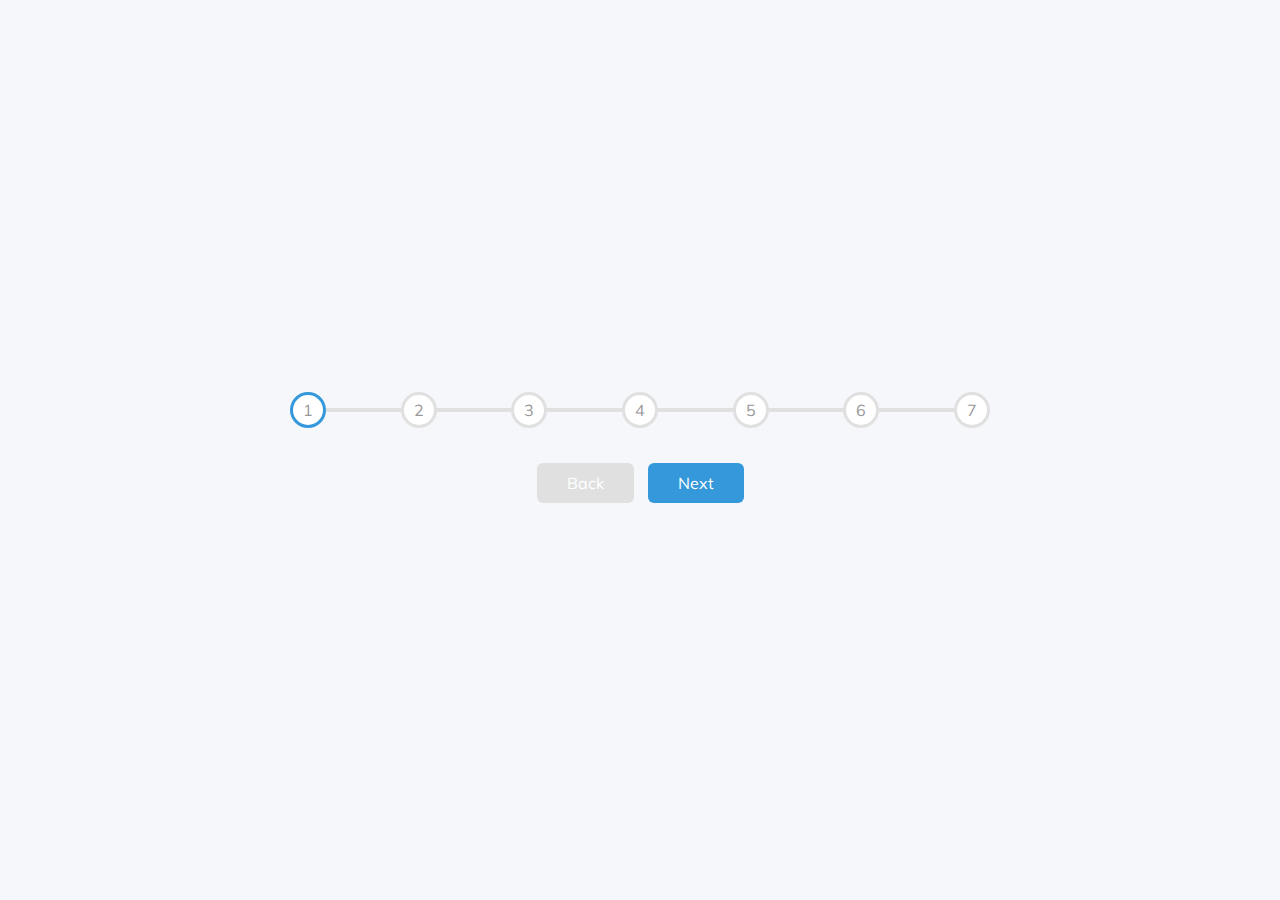
<file: Day 2/index.html>
<!DOCTYPE html>
<html lang="en">
<head>
    <meta charset="UTF-8">
    <meta name="viewport" content="width=device-width, initial-scale=1.0">
    <!-- <link rel="stylesheet" href="https://cdnjs.cloudflare.com/ajax/libs/font-awesome/5.15.1/css/all.min.css" integrity="sha512-+4zCK9k+qNFUR5X+cKL9EIR+ZOhtIloNl9GIKS57V1MyNsYpYcUrUeQc9vNfzsWfV28IaLL3i96P9sdNyeRssA==" crossorigin="anonymous"/> -->
    <link rel="stylesheet" href="style.css">
    <title>Day 2 - Steps</title>
</head>
<body>
    <div class="container">
        <div class="progress-container">
            <div class="progress" id="progress"></div>
            <div class="circle active">1</div>
            <div class="circle">2</div>
            <div class="circle">3</div>
            <div class="circle">4</div>
            <div class="circle">5</div>
            <div class="circle">6</div>
            <div class="circle">7</div>
        </div>
        <button class="btn" id="back" disabled>Back</button>
        <button class="btn" id="next">Next</button>
    </div>

    <script src="script.js"></script>
</body>
</html>
</file>
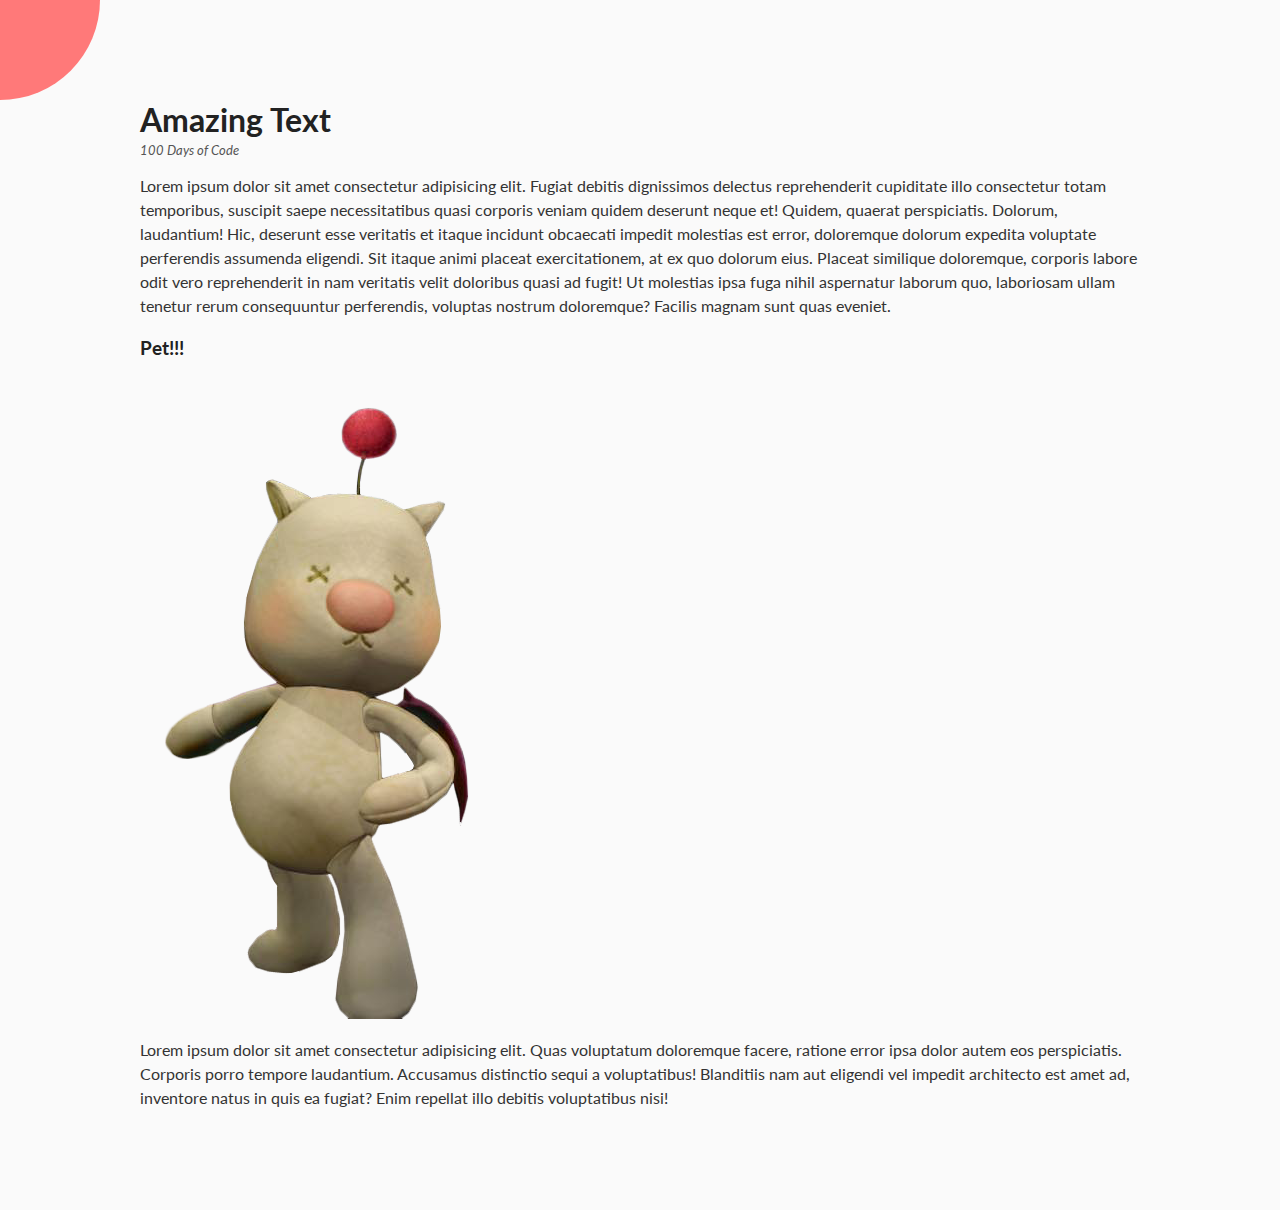
<file: Day 3/index.html>
<!DOCTYPE html>
<html lang="en">
<head>
    <meta charset="UTF-8">
    <meta name="viewport" content="width=device-width, initial-scale=1.0">
    <link rel="stylesheet" href="https://cdnjs.cloudflare.com/ajax/libs/font-awesome/5.15.1/css/all.min.css" integrity="sha512-+4zCK9k+qNFUR5X+cKL9EIR+ZOhtIloNl9GIKS57V1MyNsYpYcUrUeQc9vNfzsWfV28IaLL3i96P9sdNyeRssA==" crossorigin="anonymous"/>
    <link rel="stylesheet" href="style.css">
    <title>Day 3 - Rotating Navigation</title>
</head>
<body>
    <div class="container">
        <div class="circle-container">
            <div class="circle">
                <button id="close">
                    <i class="fas fa-times"></i>
                </button>
                <button id="open">
                    <i class="fas fa-bars"></i>
                </button>
            </div>
        </div>
        <div class="content">
            <h1>Amazing Text</h1>
            <small>100 Days of Code</small>
            <p>Lorem ipsum dolor sit amet consectetur adipisicing elit. Fugiat debitis dignissimos delectus reprehenderit cupiditate illo consectetur totam temporibus, suscipit saepe necessitatibus quasi corporis veniam quidem deserunt neque et! Quidem, quaerat perspiciatis. Dolorum, laudantium! Hic, deserunt esse veritatis et itaque incidunt obcaecati impedit molestias est error, doloremque dolorum expedita voluptate perferendis assumenda eligendi. Sit itaque animi placeat exercitationem, at ex quo dolorum eius. Placeat similique doloremque, corporis labore odit vero reprehenderit in nam veritatis velit doloribus quasi ad fugit! Ut molestias ipsa fuga nihil aspernatur laborum quo, laboriosam ullam tenetur rerum consequuntur perferendis, voluptas nostrum doloremque? Facilis magnam sunt quas eveniet.</p>
            <h3>Pet!!!</h3>
            <img src="Pet.png" alt="Pet">
            <p>Lorem ipsum dolor sit amet consectetur adipisicing elit. Quas voluptatum doloremque facere, ratione error ipsa dolor autem eos perspiciatis. Corporis porro tempore laudantium. Accusamus distinctio sequi a voluptatibus! Blanditiis nam aut eligendi vel impedit architecto est amet ad, inventore natus in quis ea fugiat? Enim repellat illo debitis voluptatibus nisi!</p>
        </div>
    </div>
    <nav>
        <ul>
            <li><i class="fas fa-home"></i>Home</li>
            <li><i class="fas fa-user-alt"></i>About</li>
            <li><i class="fas fa-envelope"></i>Contact</li>
        </ul>
    </nav>

    <script src="script.js"></script>
</body>
</file>
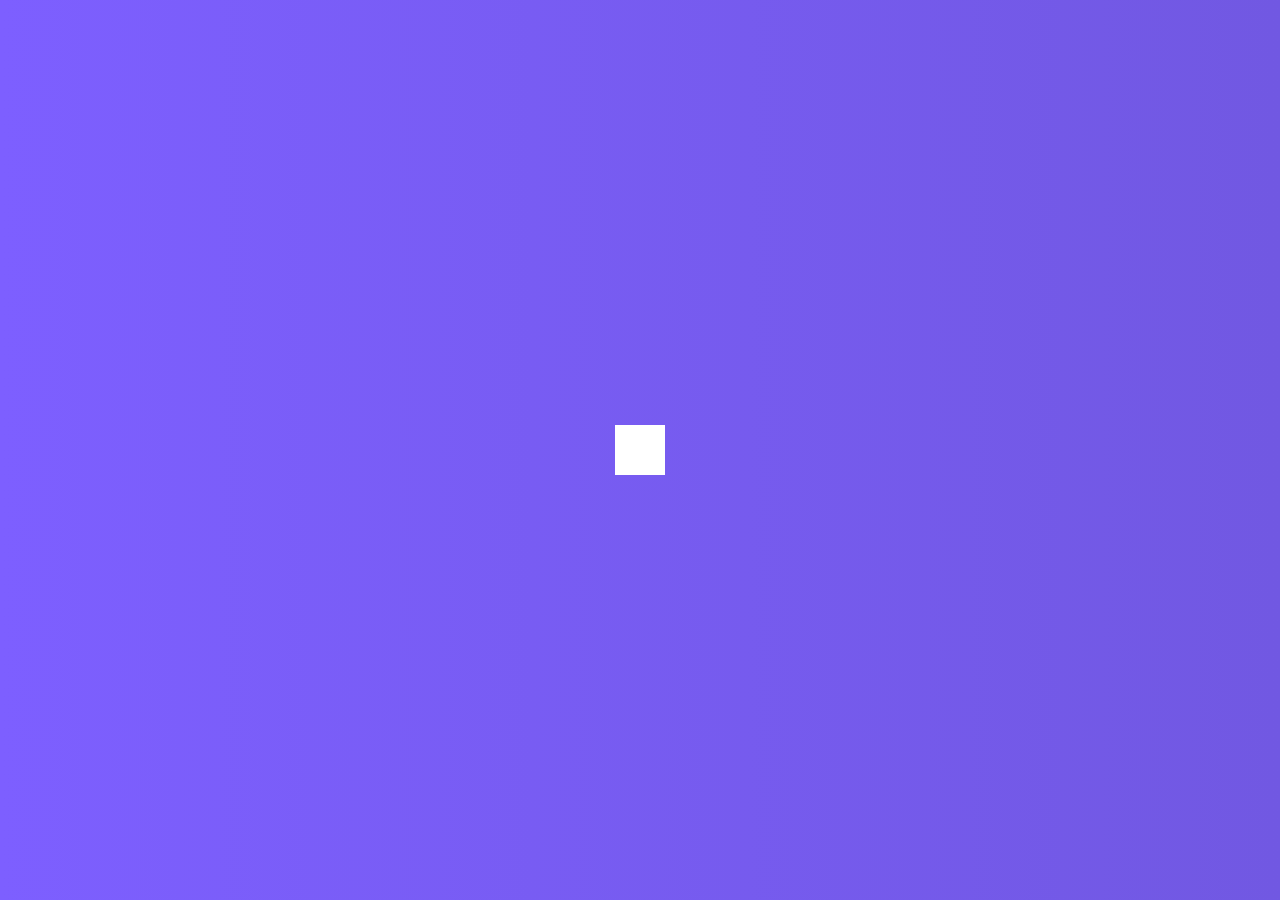
<file: Day 4/index.html>
<!DOCTYPE html>
<html lang="en">
<head>
    <meta charset="UTF-8">
    <meta name="viewport" content="width=device-width, initial-scale=1.0">
    <link rel="stylesheet" href="https://cdnjs.cloudflare.com/ajax/libs/font-awesome/5.15.1/css/all.min.css" integrity="sha512-+4zCK9k+qNFUR5X+cKL9EIR+ZOhtIloNl9GIKS57V1MyNsYpYcUrUeQc9vNfzsWfV28IaLL3i96P9sdNyeRssA==" crossorigin="anonymous"/>
    <link rel="stylesheet" href="style.css">
    <title>Day 4 - Hiddent search bar</title>
</head>
<body>
    <div class="search">
        <input type="text" class="input" placeholder="Search what?">
        <button class="btn">
            <i class="fas fa-search"></i>
        </button>
    </div>

    <script src="script.js"></script>
</body>
</html>
</file>
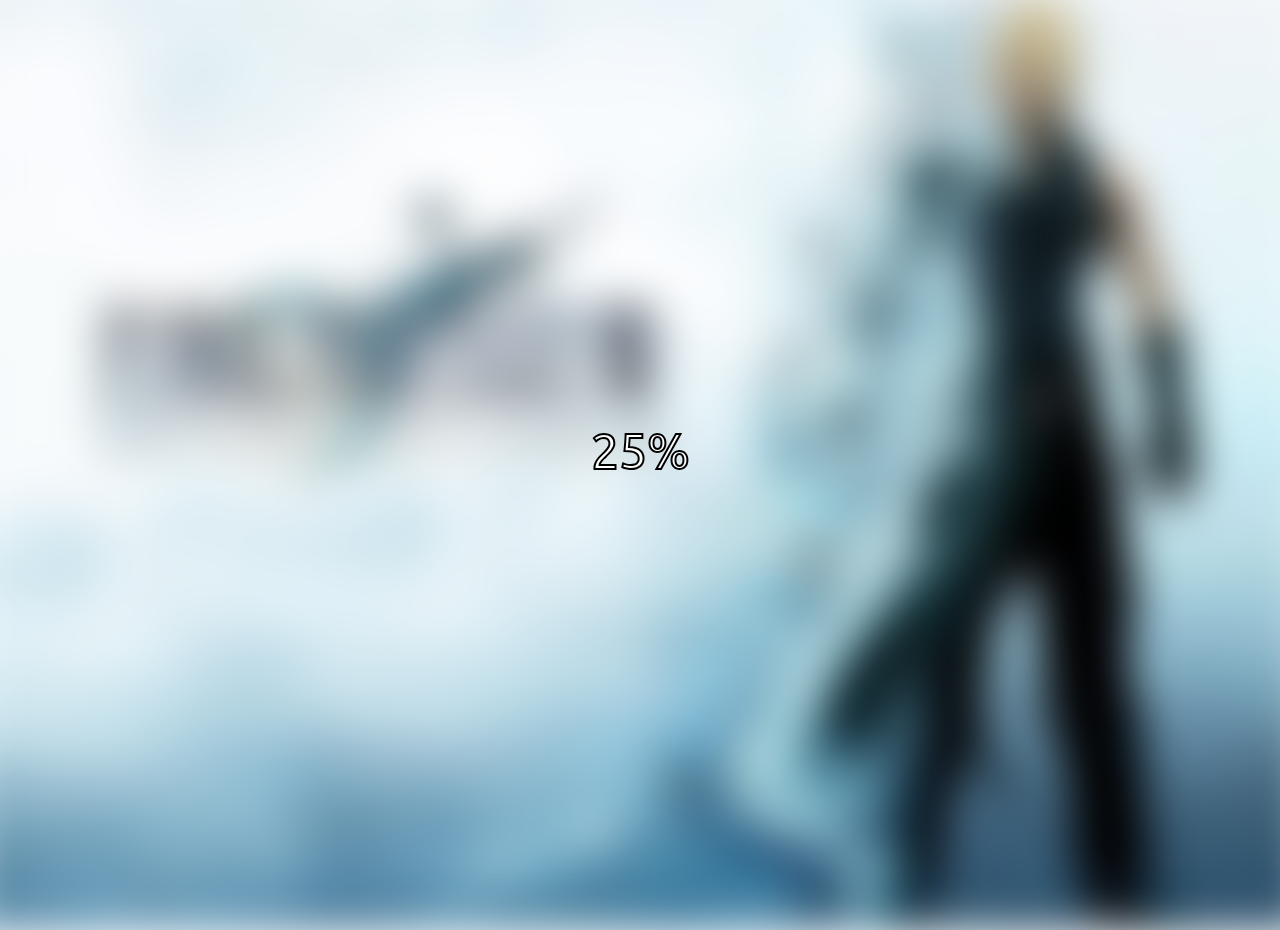
<file: Day 5/index.html>
<!DOCTYPE html>
<html lang="en">
<head>
    <meta charset="UTF-8">
    <meta name="viewport" content="width=device-width, initial-scale=1.0">
    <!-- <link rel="stylesheet" href="https://cdnjs.cloudflare.com/ajax/libs/font-awesome/5.15.1/css/all.min.css" integrity="sha512-+4zCK9k+qNFUR5X+cKL9EIR+ZOhtIloNl9GIKS57V1MyNsYpYcUrUeQc9vNfzsWfV28IaLL3i96P9sdNyeRssA==" crossorigin="anonymous"/> -->
    <link rel="stylesheet" href="style.css">
    <title>Day 5 - Blurry Loading</title>
</head>
<body>
    <section class="bg"></section>
    <div class="loading-text">0%</div>
    <script src="script.js"></script>
</body>
</html>
</file>
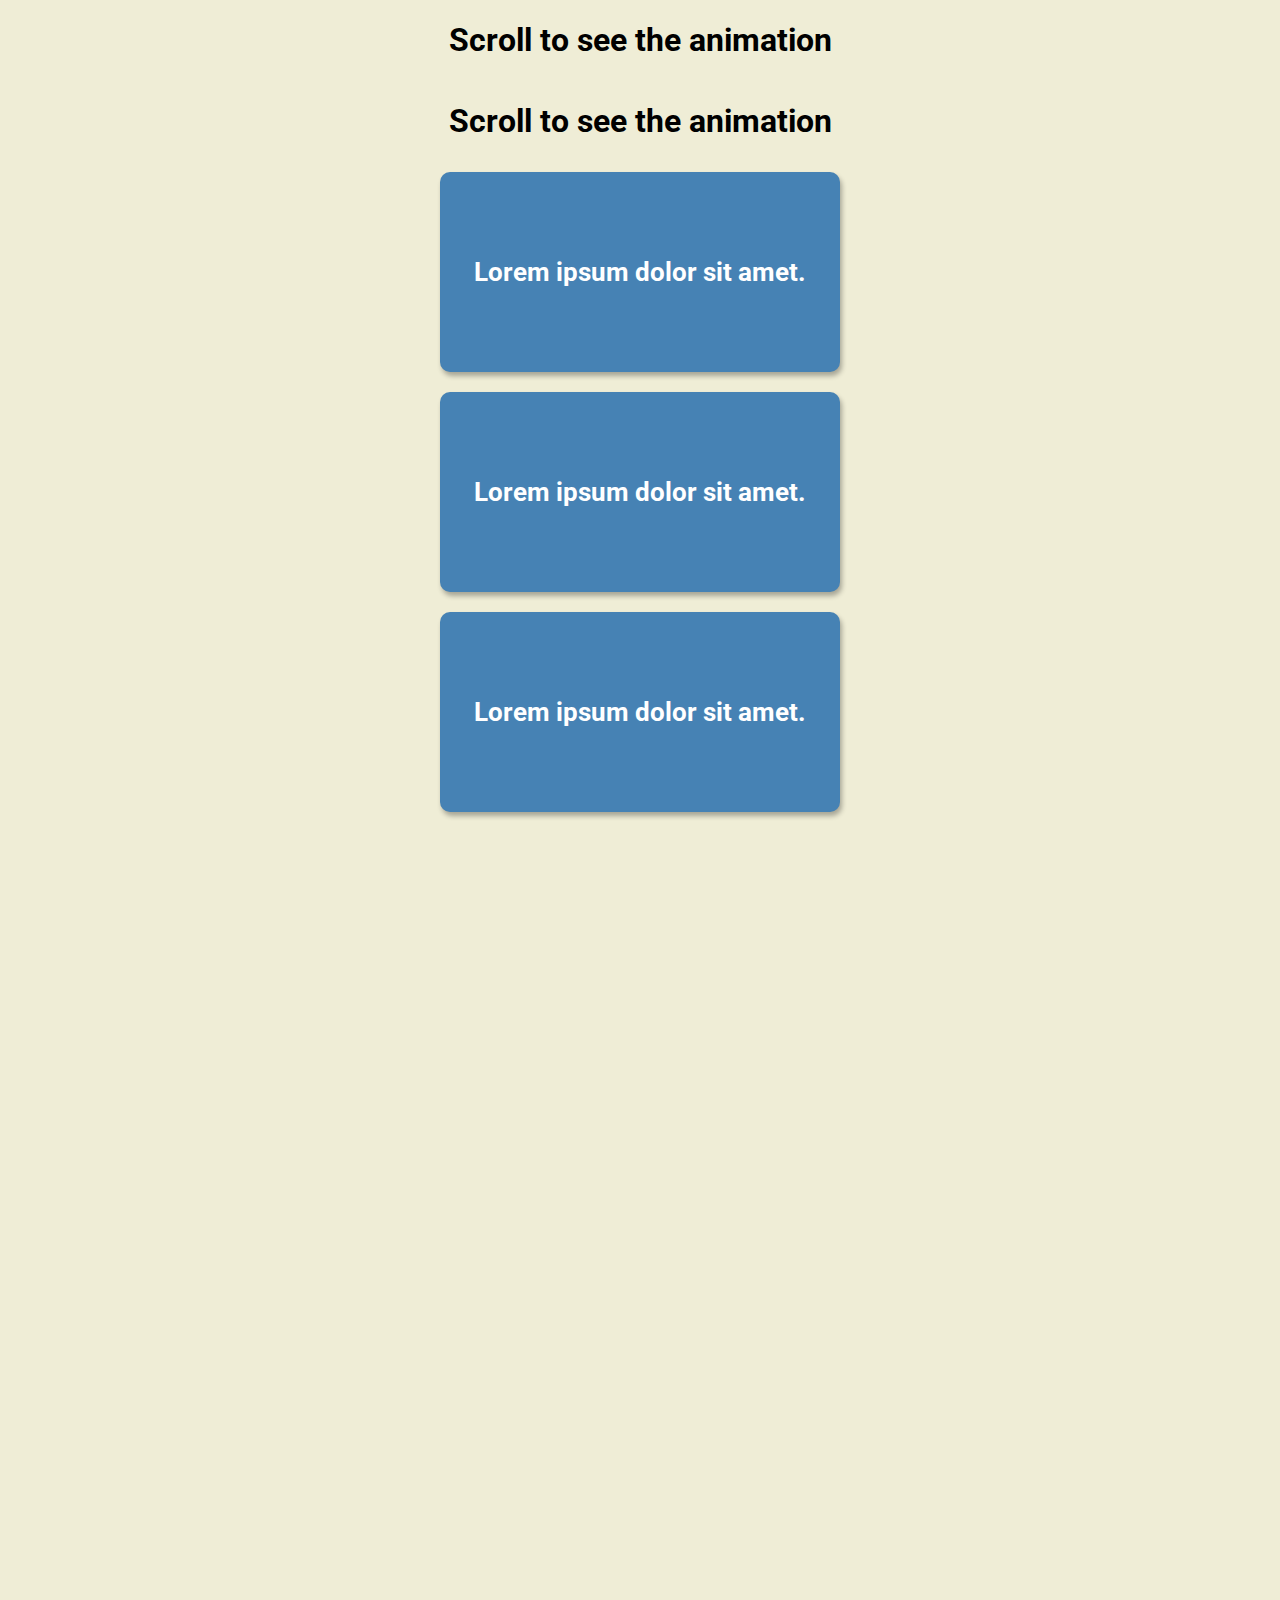
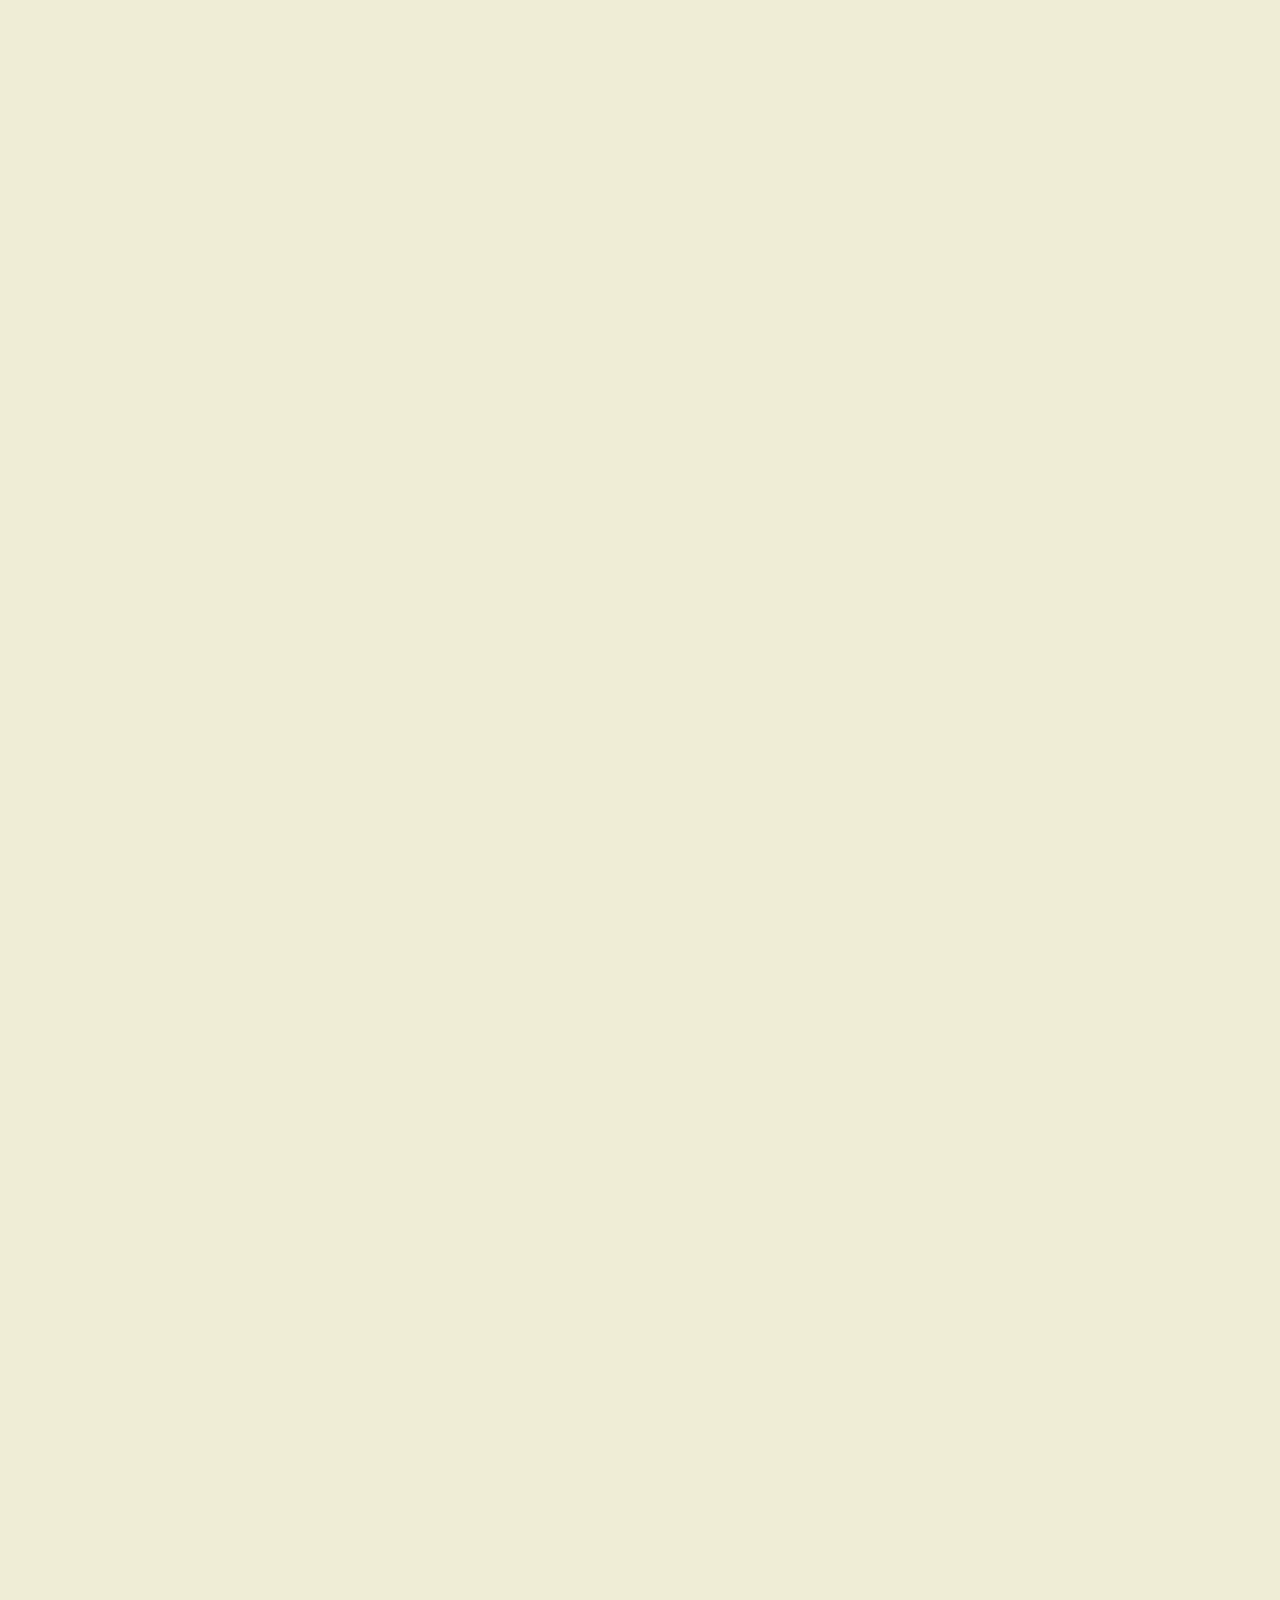
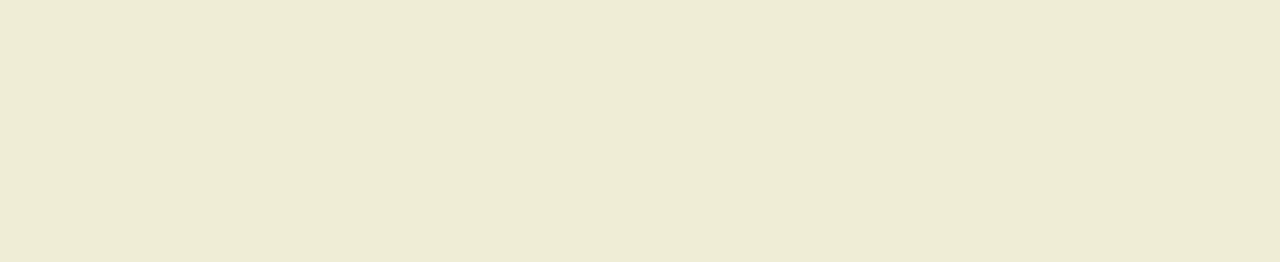
<file: Day 6/index.html>
<!DOCTYPE html>
<html lang="en">
    <head>
        <meta charset="UTF-8" />
        <meta name="viewport" content="width=device-width, initial-scale=1.0" />
        <!-- <link rel="stylesheet" href="https://cdnjs.cloudflare.com/ajax/libs/font-awesome/5.15.1/css/all.min.css" integrity="sha512-+4zCK9k+qNFUR5X+cKL9EIR+ZOhtIloNl9GIKS57V1MyNsYpYcUrUeQc9vNfzsWfV28IaLL3i96P9sdNyeRssA==" crossorigin="anonymous"/> -->
        <link rel="stylesheet" href="style.css" />
        <title>Day 6 - Stacking Scrolling</title>
    </head>
    <body>
        <h1>Scroll to see the animation</h1>
        <h1>Scroll to see the animation</h1>
        <div class="box"><h2>Lorem ipsum dolor sit amet.</h2></div>
        <div class="box"><h2>Lorem ipsum dolor sit amet.</h2></div>
        <div class="box"><h2>Lorem ipsum dolor sit amet.</h2></div>
        <div class="box"><h2>Lorem ipsum dolor sit amet.</h2></div>
        <div class="box"><h2>Lorem ipsum dolor sit amet.</h2></div>
        <div class="box"><h2>Lorem ipsum dolor sit amet.</h2></div>
        <div class="box"><h2>Lorem ipsum dolor sit amet.</h2></div>
        <div class="box"><h2>Lorem ipsum dolor sit amet.</h2></div>
        <div class="box"><h2>Lorem ipsum dolor sit amet.</h2></div>
        <div class="box"><h2>Lorem ipsum dolor sit amet.</h2></div>
        <div class="box"><h2>Lorem ipsum dolor sit amet.</h2></div>
        <div class="box"><h2>Lorem ipsum dolor sit amet.</h2></div>
        <div class="box"><h2>Lorem ipsum dolor sit amet.</h2></div>
        <div class="box"><h2>Lorem ipsum dolor sit amet.</h2></div>
        <div class="box"><h2>Lorem ipsum dolor sit amet.</h2></div>
        <script src="script.js"></script>
    </body>
</html>
</file>
<file: Day 2/style.css>
@import url("https://fonts.googleapis.com/css2?family=Muli&display=swap");

:root {
  --line-border-fill: #3498db;
  --line-border-empty: #e0e0e0;
}

body {
  background-color: #f6f7fb;
  font-family: "Muli", sans-serif;
  display: flex;
  align-items: center;
  justify-content: center;
  height: 100vh;
  overflow: hidden;
  margin: 0px;
}

.container {
  text-align: center;
}

.progress-container {
  display: flex;
  justify-content: space-between;
  position: relative;
  margin-bottom: 30px;
  max-width: 100%;
  width: 700px;
}

.progress-container::before {
  content: " ";
  background-color: var(--line-border-empty);
  position: absolute;
  top: 50%;
  left: 0;
  transform: translateY(-50%);
  height: 4px;
  width: 100%;
  z-index: -1;
}

.progress {
  background-color: var(--line-border-fill);
  position: absolute;
  top: 50%;
  left: 0;
  transform: translateY(-50%);
  height: 4px;
  width: 0%;
  z-index: -1;
  transition: 400ms ease;
}

.circle {
  background-color: #ffffff;
  color: #999;
  border-radius: 50%;
  height: 30px;
  width: 30px;
  display: flex;
  align-items: center;
  justify-content: center;
  border: 3px solid var(--line-border-empty);
  transition: 400ms ease;
}

.circle.active {
  border-color: var(--line-border-fill);
}

.btn {
  background-color: var(--line-border-fill);
  color: #ffffff;
  border: 0px;
  border-radius: 6px;
  cursor: pointer;
  font-family: inherit;
  padding: 10px 30px;
  margin: 5px;
  font-size: 16px;
}

.btn:active {
  transform: scale(0.98);
}

.btn:focus {
  outline: 0;
}

.btn:disabled {
  background-color: var(--line-border-empty);
  cursor: not-allowed;
}
</file>
<file: Day 3/style.css>
@import url("https://fonts.googleapis.com/css2?family=Lato&display=swap");

* {
  box-sizing: border-box;
}

body {
  font-family: "Lato", sans-serif;
  background-color: #333333;
  color: #222222;
  overflow-x: hidden;
  margin: 0;
}

.container {
  background-color: #fafafa;
  transform-origin: top left;
  transition: transform 500ms linear;
  width: 100vw;
  min-height: 100vh;
  padding: 50px;
}

.container.show-nav {
  transform: rotate(-20deg);
}

.circle-container {
  position: fixed;
  top: -100px;
  left: -100px;
}

.circle {
  background-color: #ff7979;
  height: 200px;
  width: 200px;
  border-radius: 50%;
  position: relative;
  transition: transform 500ms linear;
}

.container.show-nav .circle {
  transform: rotate(-70deg);
}

.circle button {
  cursor: pointer;
  position: absolute;
  top: 50%;
  left: 50%;
  height: 100px;
  background: transparent;
  border: 0;
  font-size: 26px;
  color: #ffffff;
}

.circle button:focus {
  outline: none;
}

.circle button#open {
  left: 60%;
}

.circle button#close {
  top: 60%;
  transform: rotate(90deg);
  transform-origin: top left;
}

.container.container.show-nav + nav li {
  transform: translateX(0);
  transition-delay: 300ms;
}

nav {
  position: fixed;
  bottom: 40px;
  left: 0px;
  z-index: 100;
}

nav ul {
  list-style-type: none;
  padding-left: 30px;
}

nav ul li {
  text-transform: uppercase;
  color: #ffffff;
  margin: 40px 0;
  transform: translateX(-100%);
  transition: transform 400ms ease-in;
}

nav ul li i {
  font-size: 20px;
  margin-right: 10px;
}

nav ul li + li {
  margin-left: 15px;
  transform: translateX(-150%);
}

nav ul li + li + li {
  margin-left: 30px;
  transform: translateX(-200%);
}

.content img {
  max-width: 100%;
}

.content {
  max-width: 1000px;
  margin: 50px auto;
}

.content h1 {
  margin: 0;
}

.content small {
  color: #555555;
  font-style: italic;
}

.content p {
  color: #333333;
  line-height: 1.5;
}
</file>
<file: Day 4/style.css>
@import url("https://fonts.googleapis.com/css2?family=Roboto:wght@400;700&display=swap");

* {
  box-sizing: border-box;
}

body {
  background-image: linear-gradient(90deg, #7d5fff, #7158e2);
  font-family: "Roboto", sans-serif;
  display: flex;
  align-items: center;
  justify-content: center;
  height: 100vh;
  overflow: hidden;
  margin: 0px;
}

.search {
  position: relative;
  height: 50px;
}

.search .input {
  background-color: #fff;
  border: 0;
  font-size: 18px;
  padding: 15px;
  height: 50px;
  width: 50px;
  transition: width 300ms ease;
}

.btn {
  background-color: #fff;
  border: 0;
  cursor: pointer;
  font-size: 24px;
  position: absolute;
  top: 0;
  left: 0;
  height: 50px;
  width: 50px;
  transition: transform 300ms ease;
}

.btn:focus,
.input:focus {
  outline: none;
}

.search.active .input {
  width: 200px;
}

.search.active .btn {
  transform: translateX(198px);
}
</file>
<file: Day 5/style.css>
@import url("https://fonts.googleapis.com/css?family=Ubuntu");

body {
  font-family: "Ubuntu", sans-serif;
  display: flex;
  align-items: center;
  justify-content: center;
  height: 100vh;
  overflow: hidden;
  margin: 0px;
}

.bg {
  background: url("poster.jpg") no-repeat center center/cover;
  position: absolute;
  top: -30px;
  left: -30px;
  width: calc(100vw + 60px);
  height: calc(100vh + 60px);
  z-index: -1;
  filter: blur(0px);
}

.loading-text {
  font-size: 50px;
  color: #000000;
  -webkit-text-fill-color: white;
  -webkit-text-stroke-width: 2px;
  -webkit-text-stroke-color: #000000;
}
</file>
<file: Day 6/style.css>
@import url("https://fonts.googleapis.com/css2?family=Roboto:wght@400;700&display=swap");

* {
    box-sizing: border-box;
}

body {
    background-color: #efedd6;
    font-family: "Roboto", sans-serif;
    display: flex;
    flex-direction: column;
    align-items: center;
    justify-content: center;
    margin: 0px;
    overflow-x: hidden;
}

hi {
    margin: 10px;
}

.box {
    background-color: steelblue;
    color: #ffffff;
    display: flex;
    align-items: center;
    justify-content: center;
    width: 400px;
    height: 200px;
    margin: 10px;
    border-radius: 10px;
    box-shadow: 2px 4px 5px rgba(0, 0, 0, 0.3);
    transform: translateX(100vw);
    transition: transform 400ms ease;
}

.box:nth-of-type(even) {
    transform: translateX(-100vw);
}

.box.show {
    transform: translateX(0vw);
}

.box h2 {
    font-size: 26px;
}
</file>
